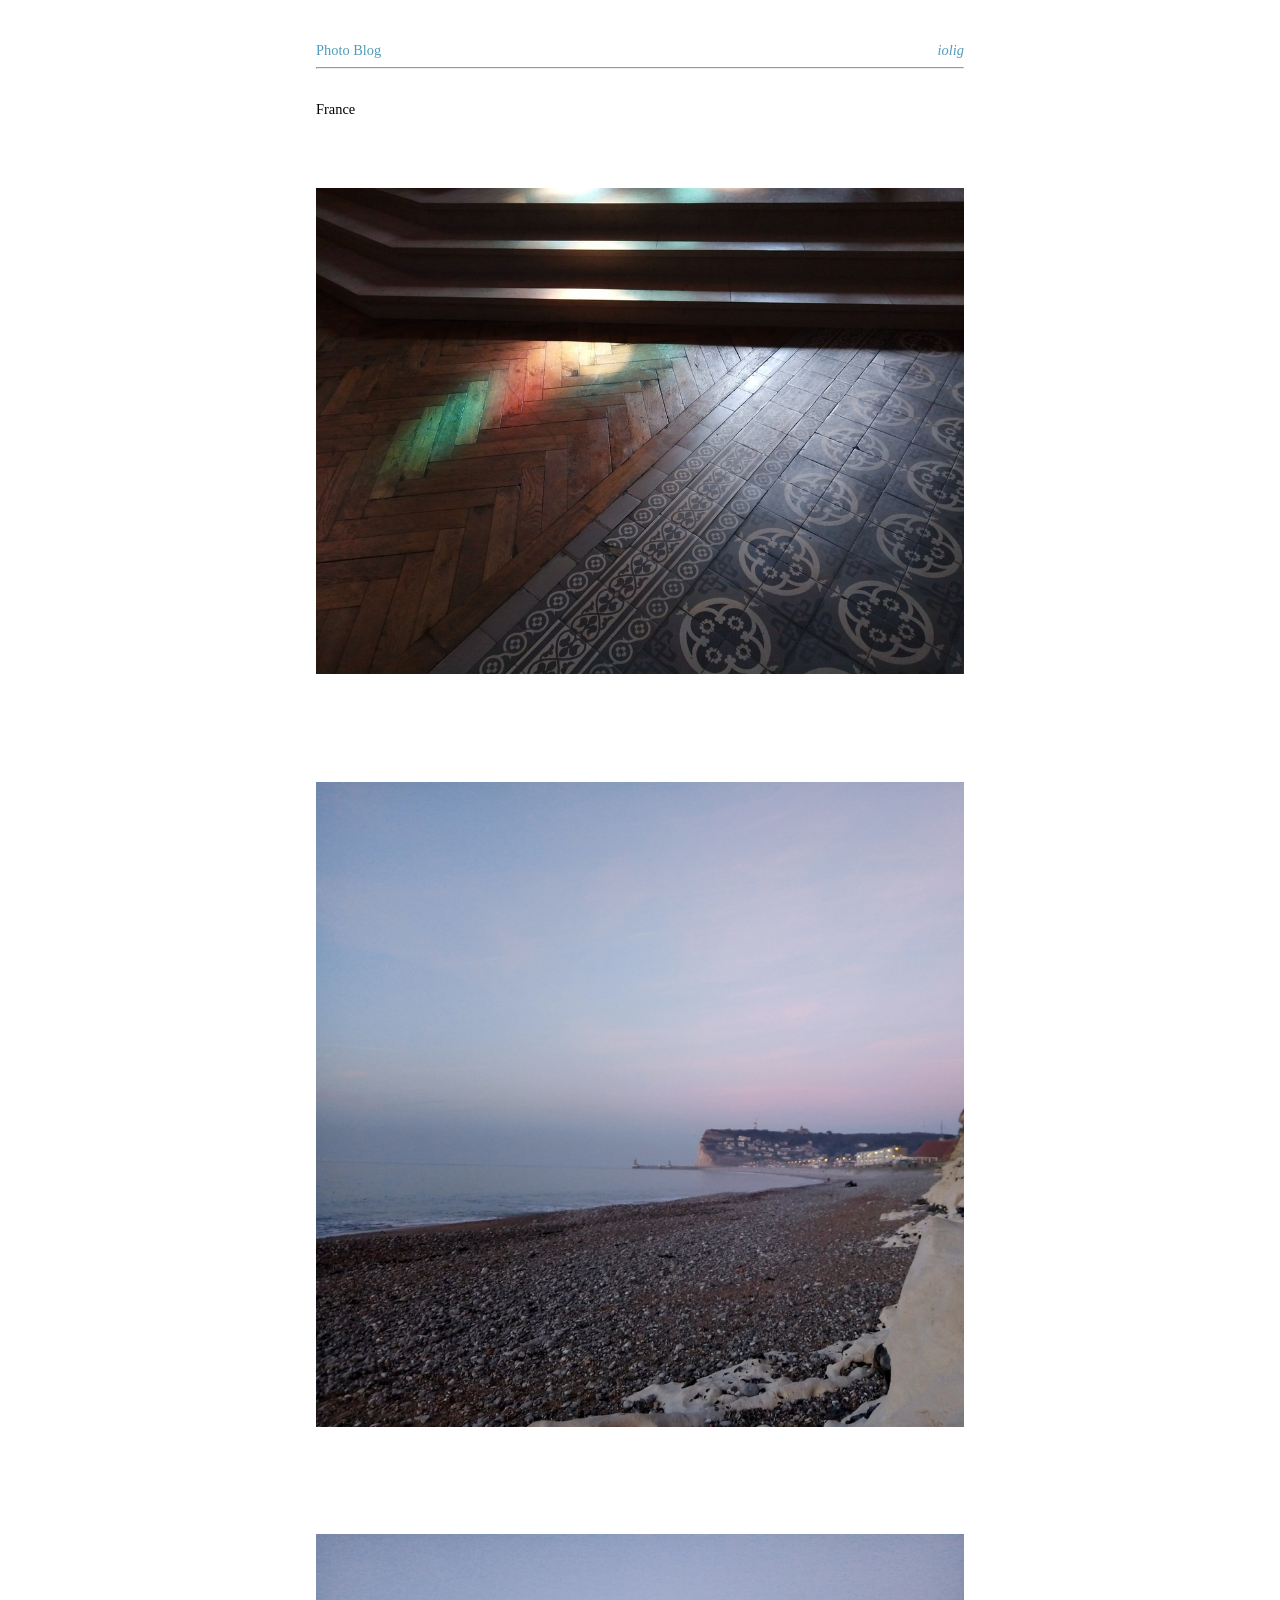
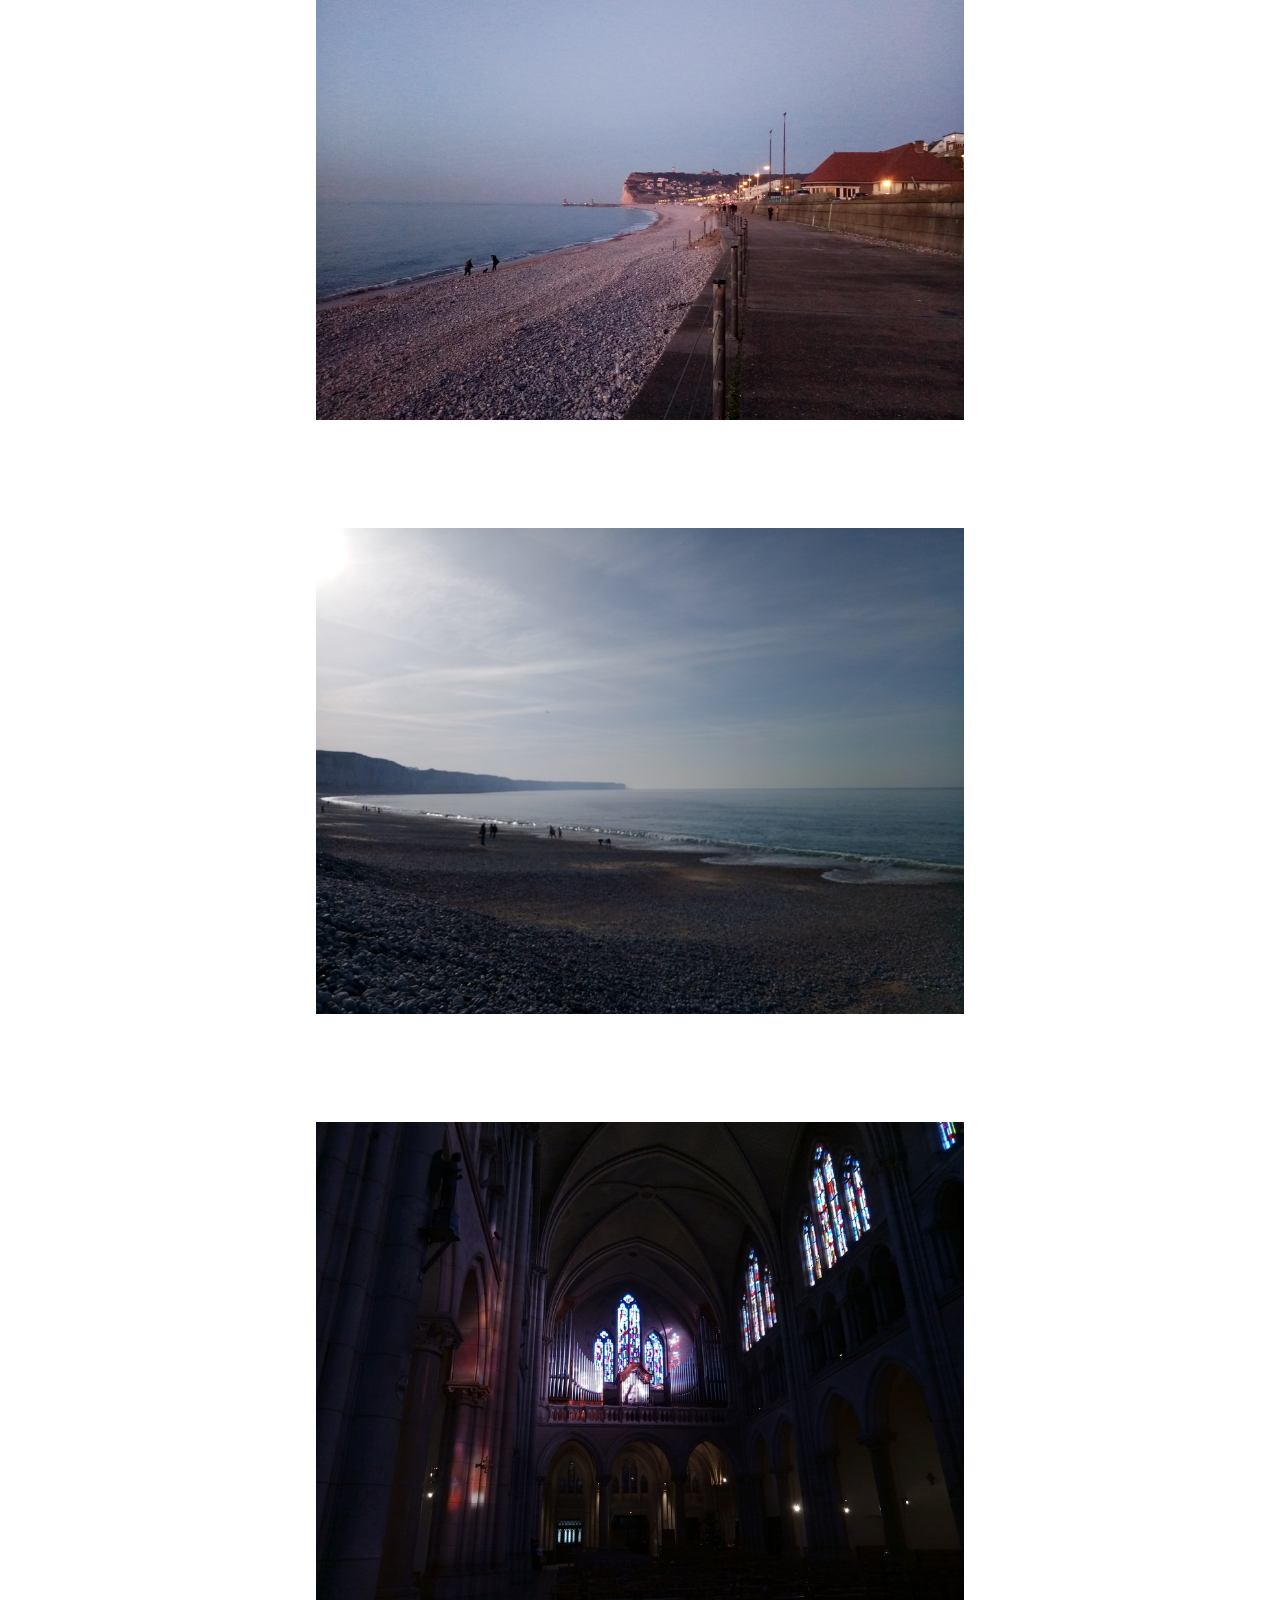
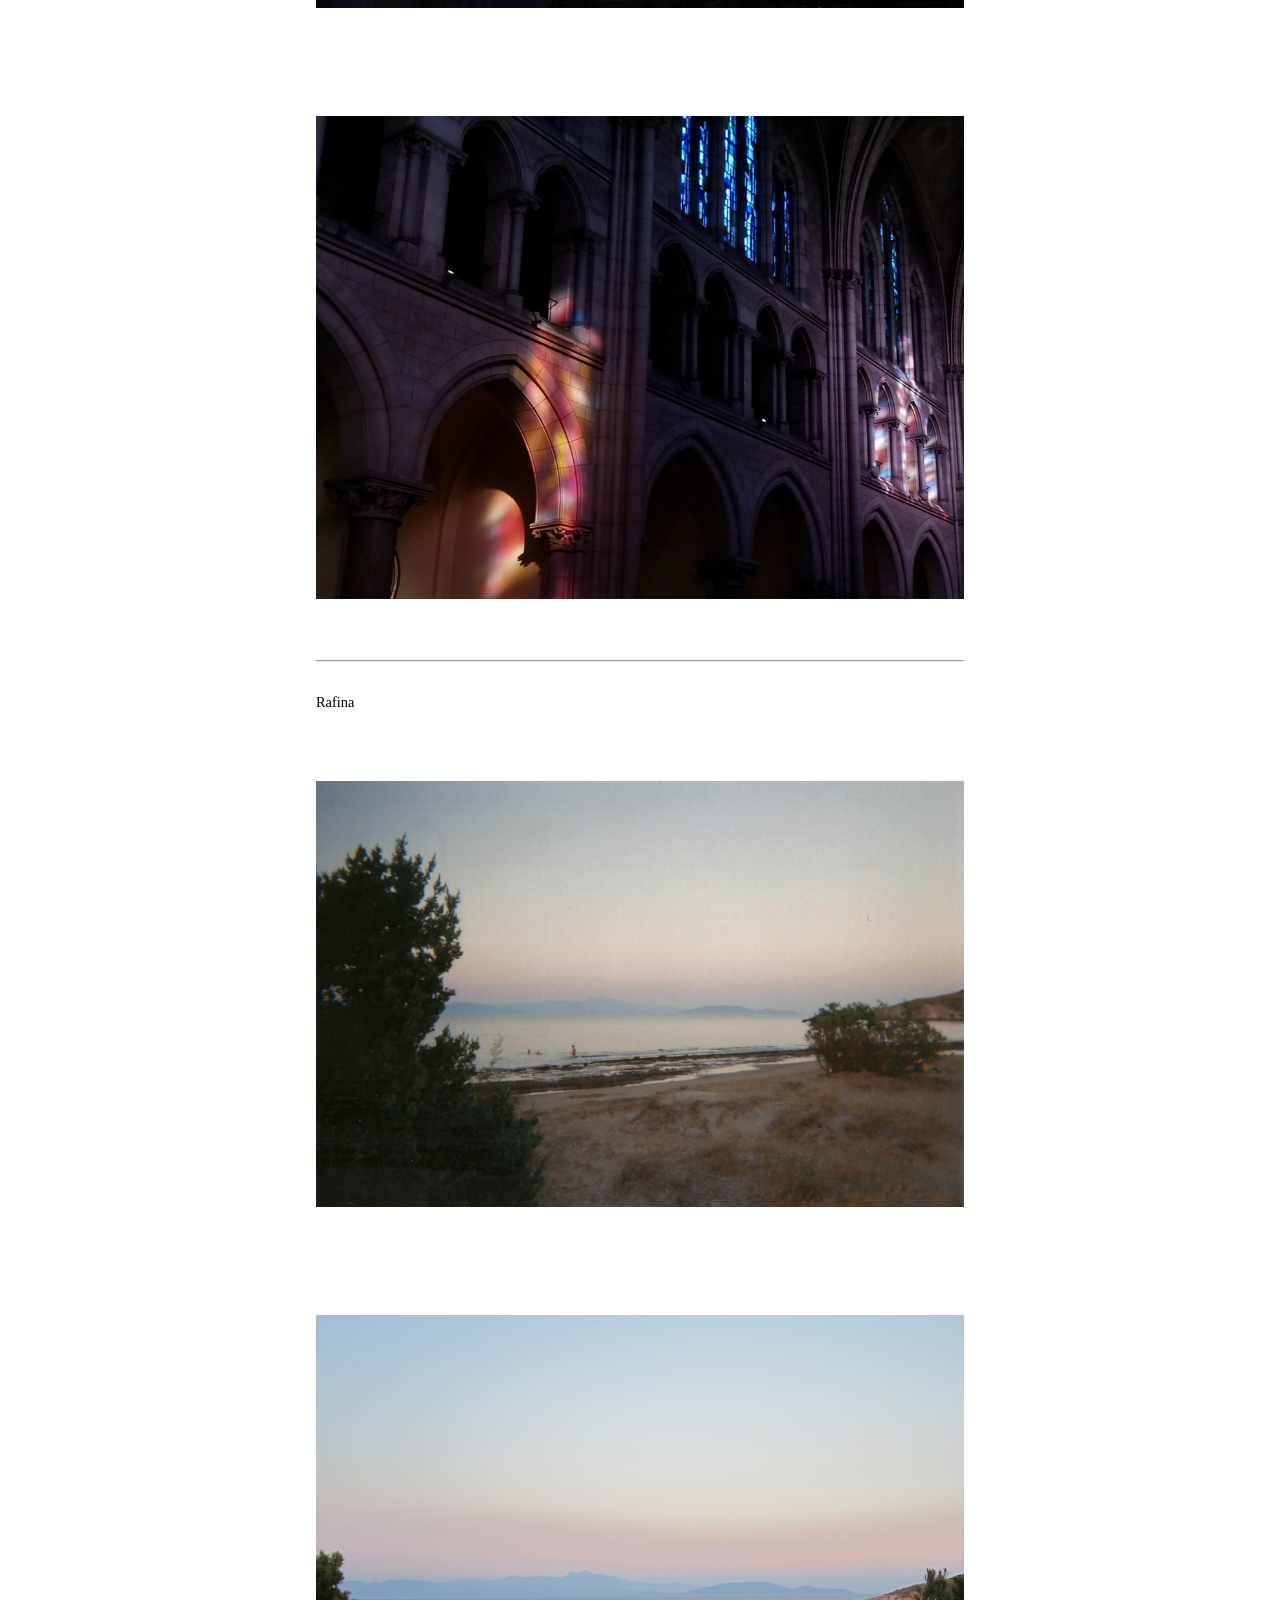
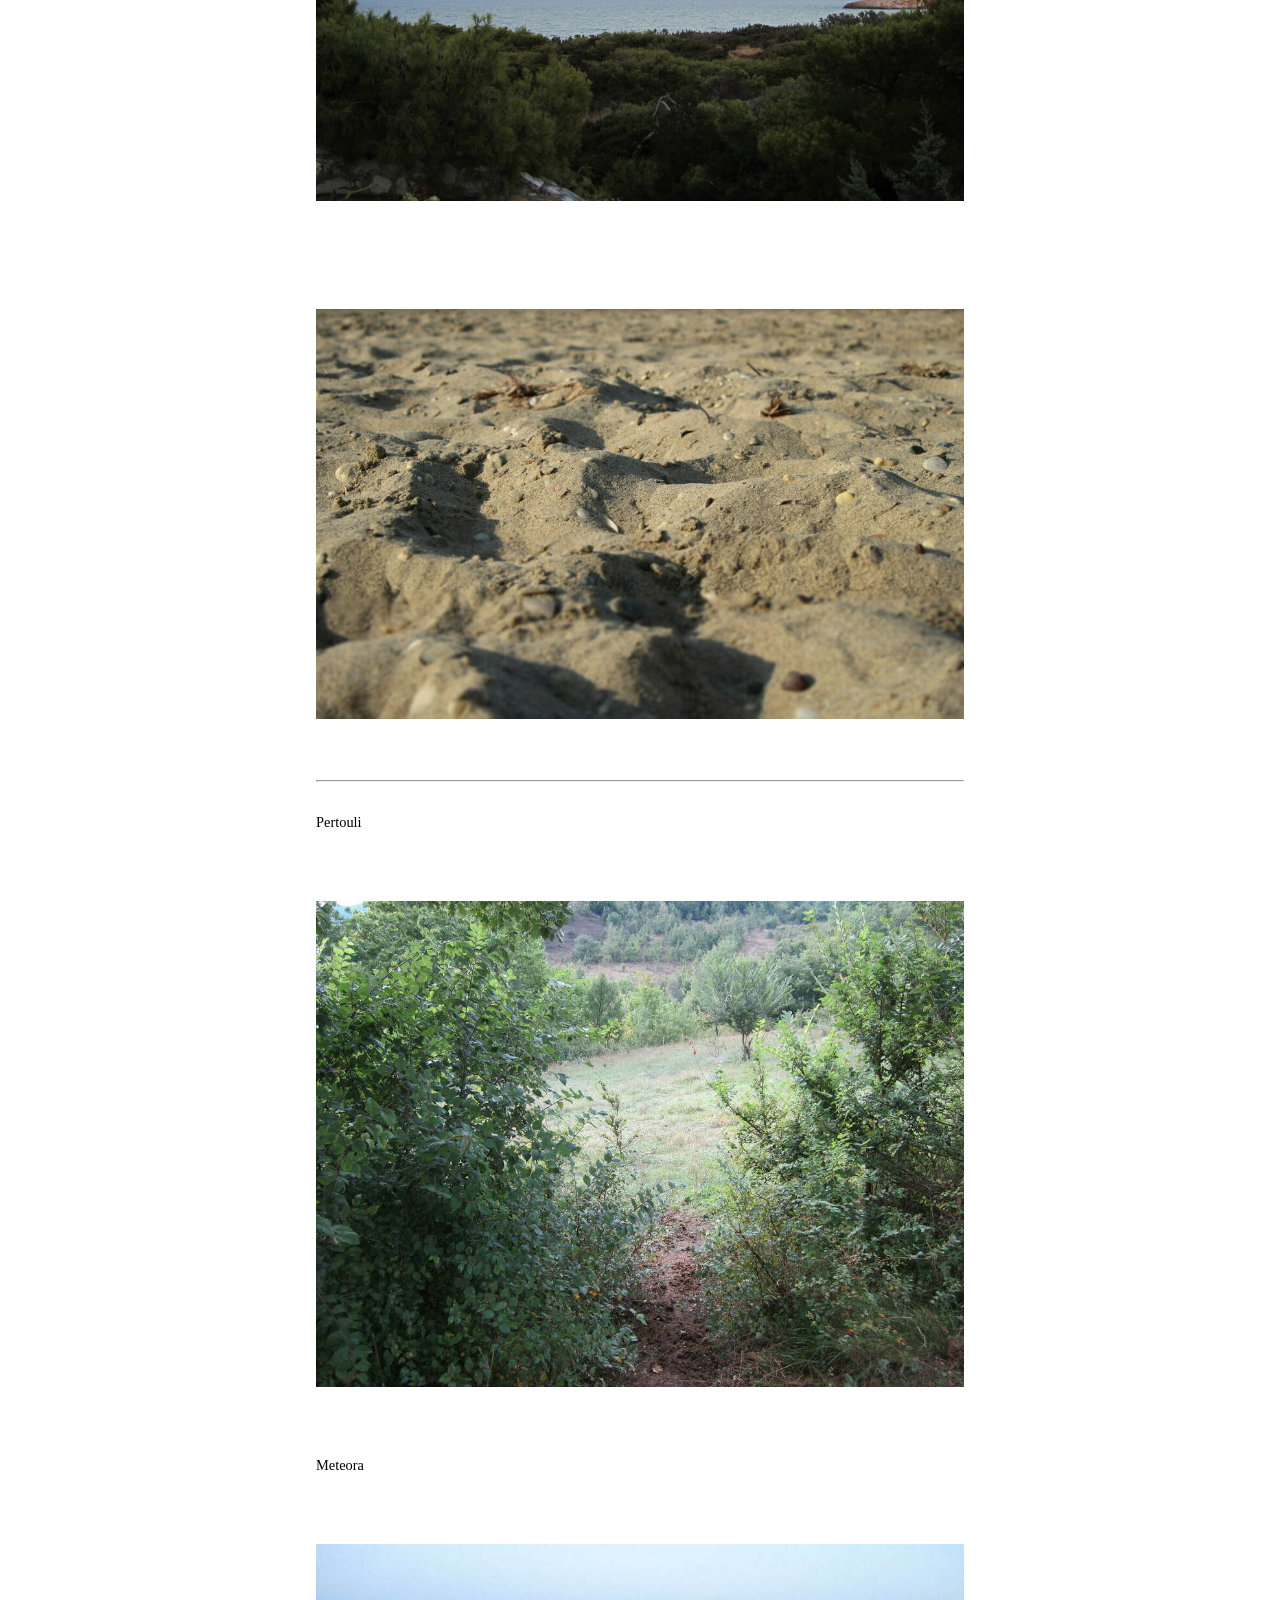
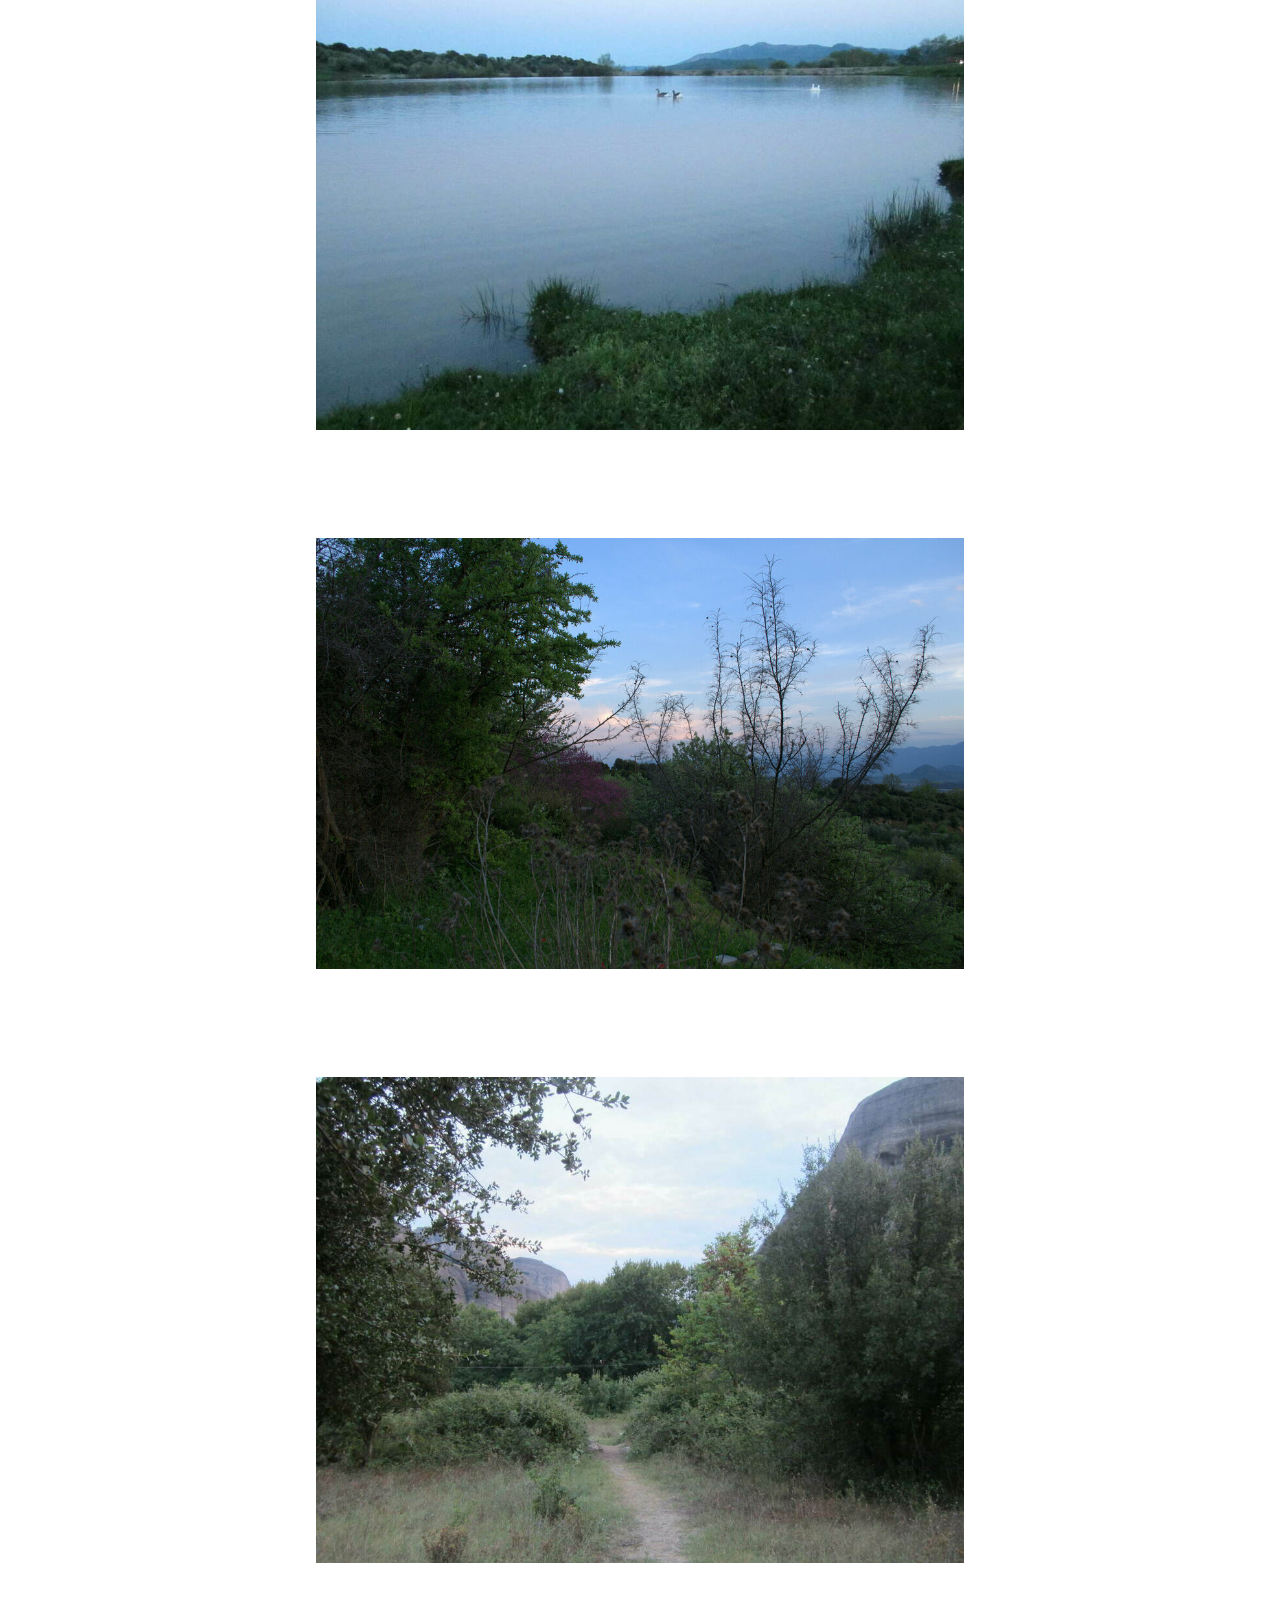
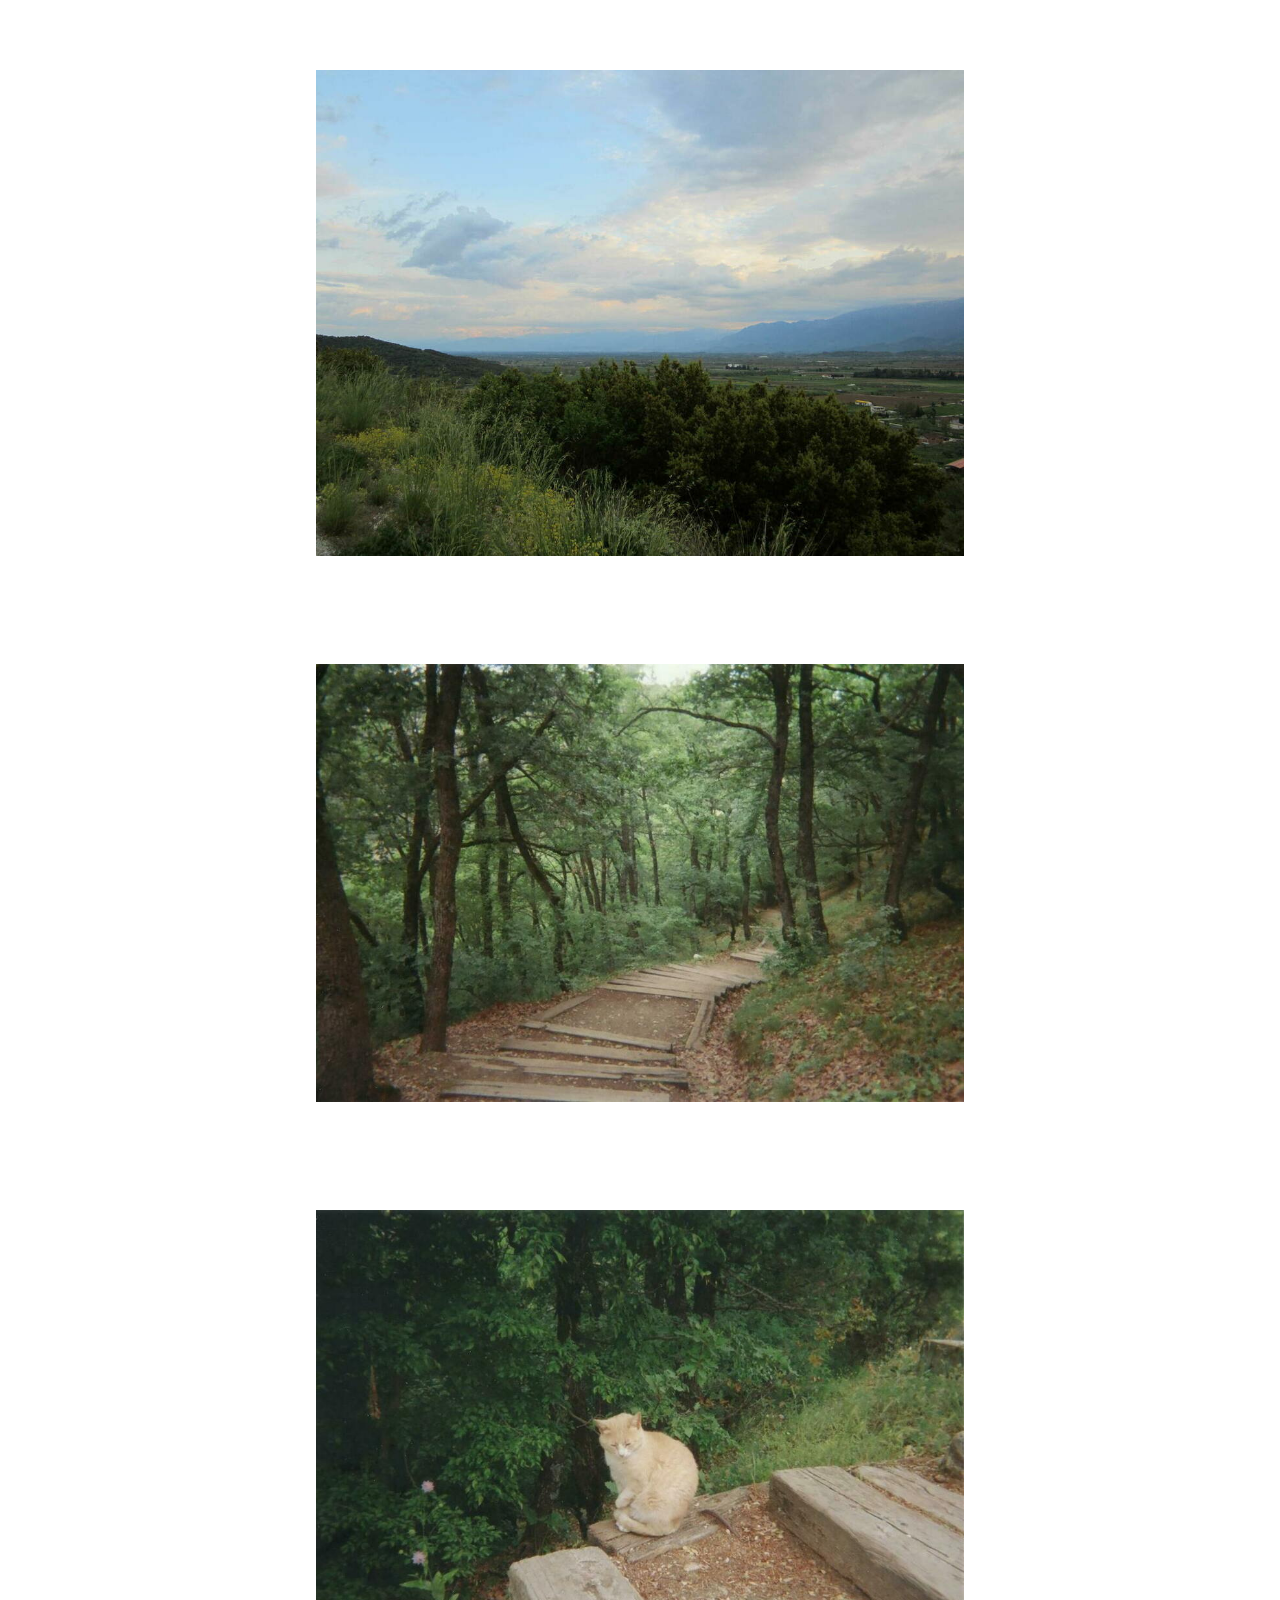
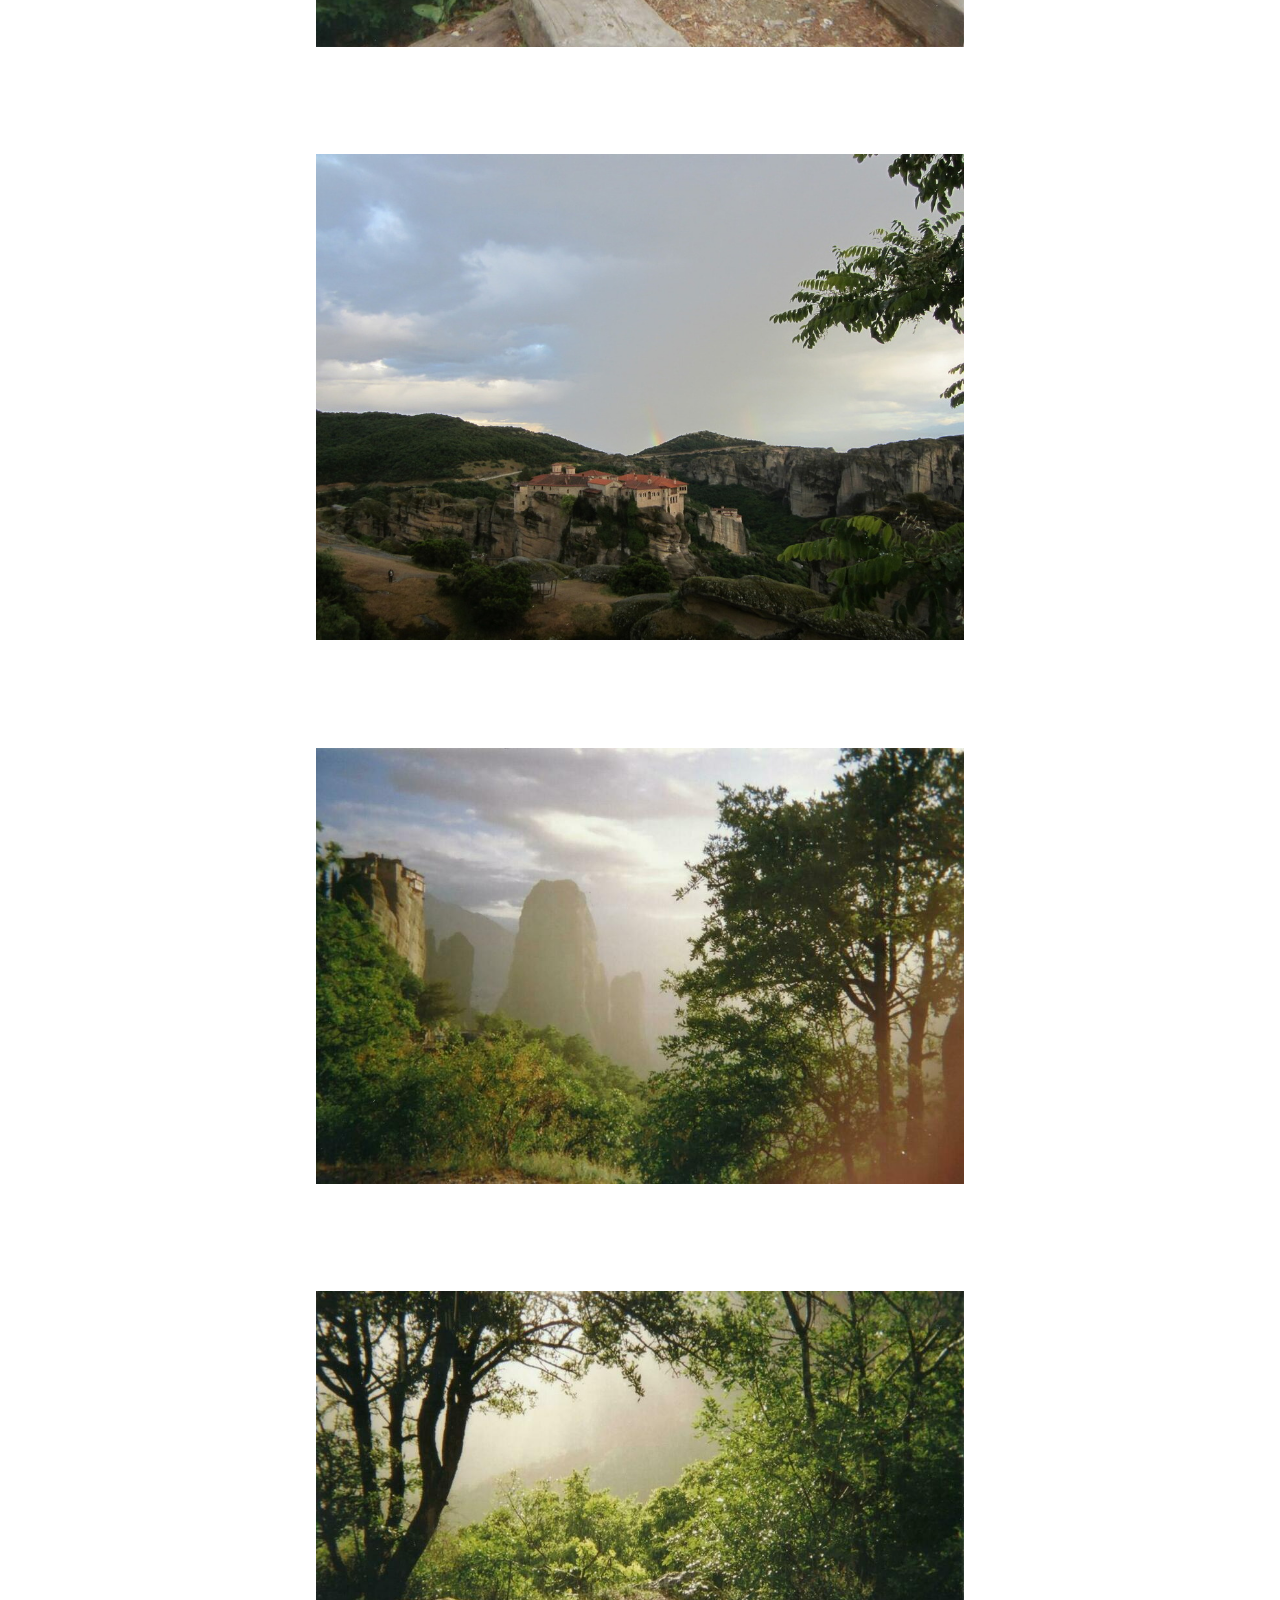
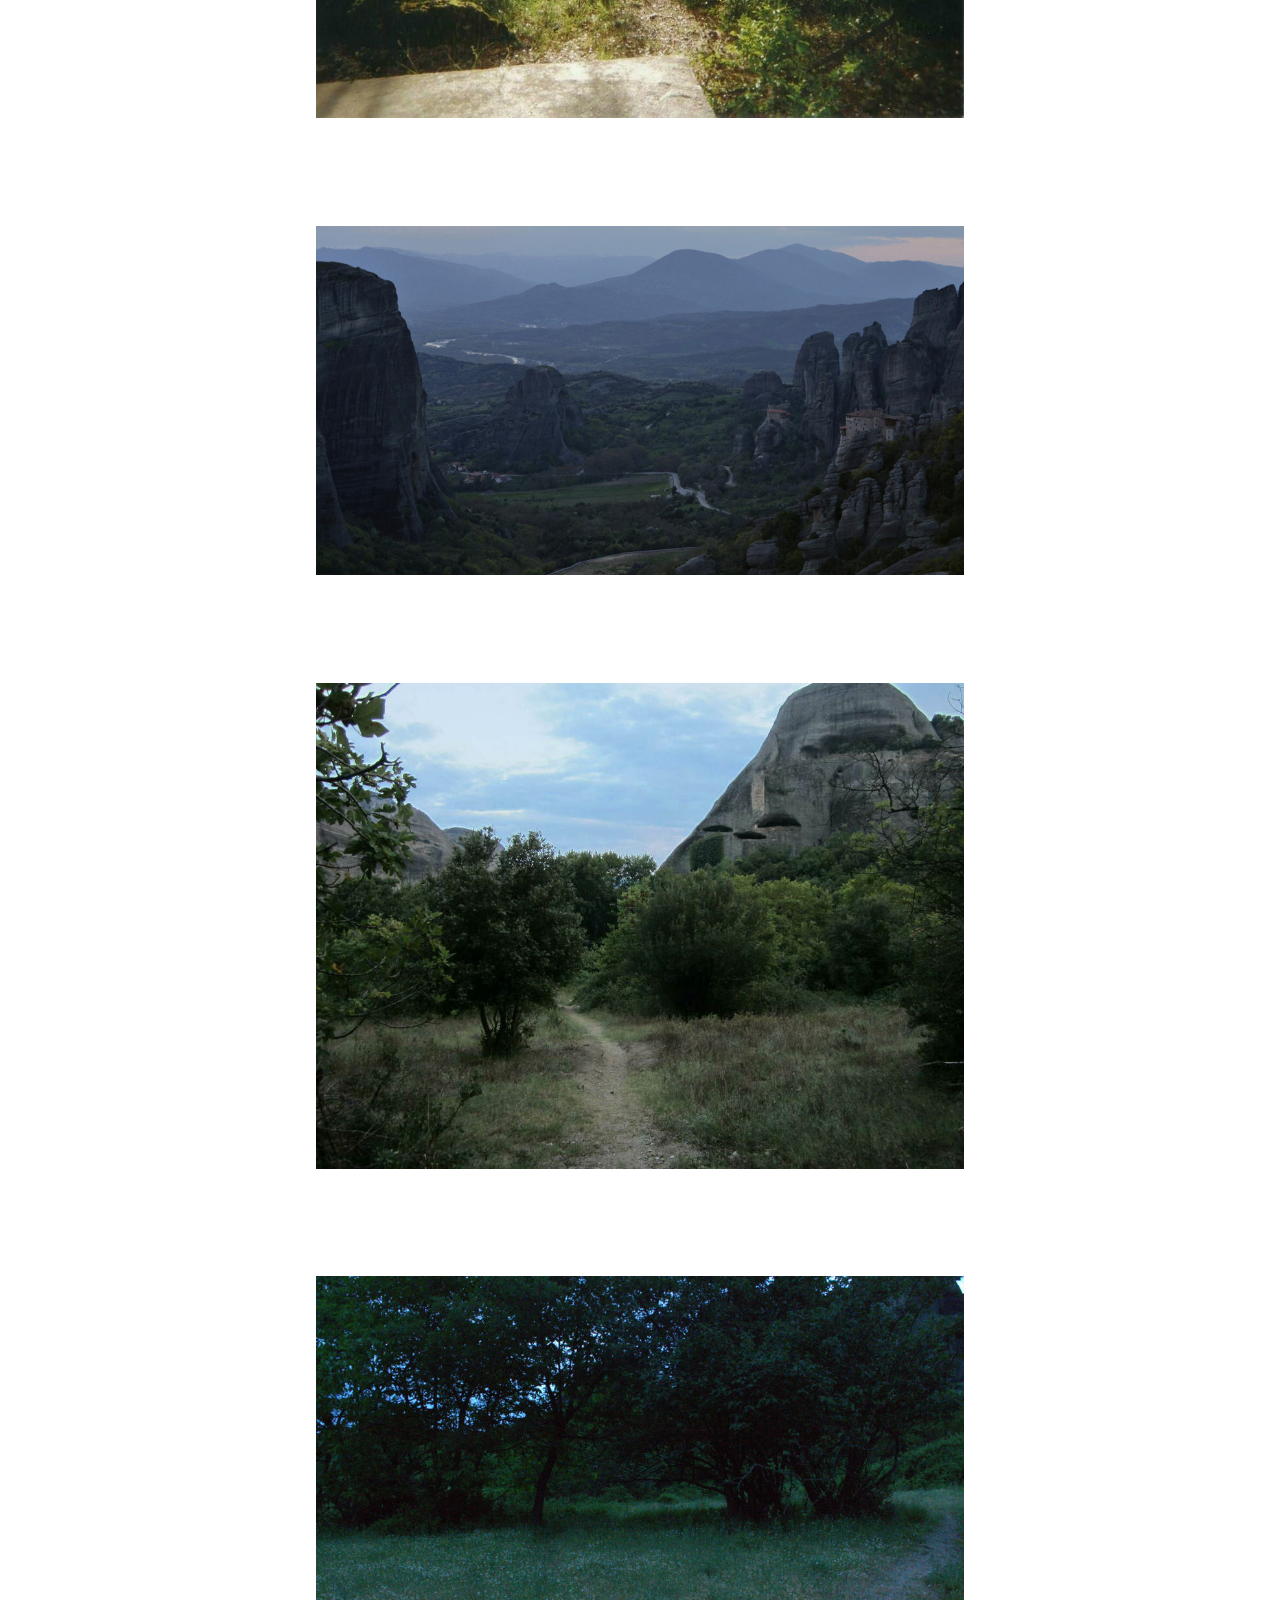
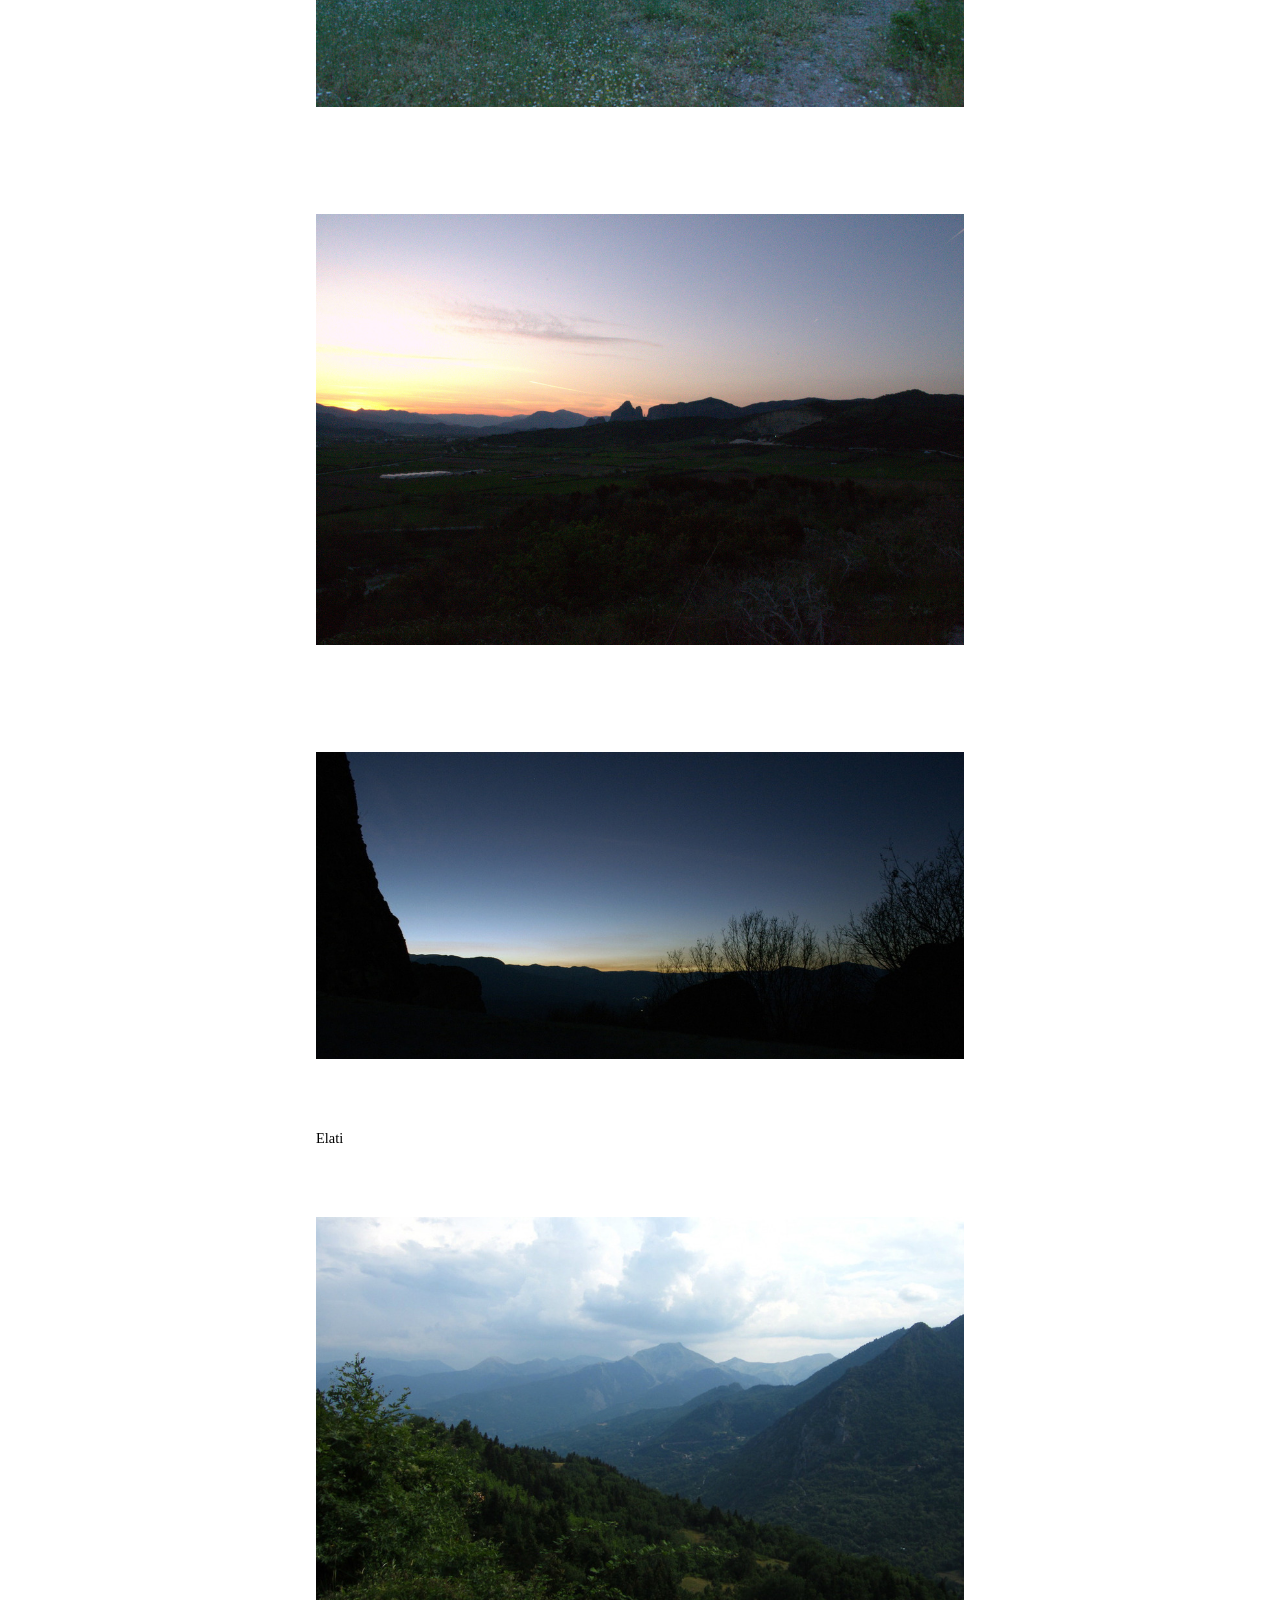
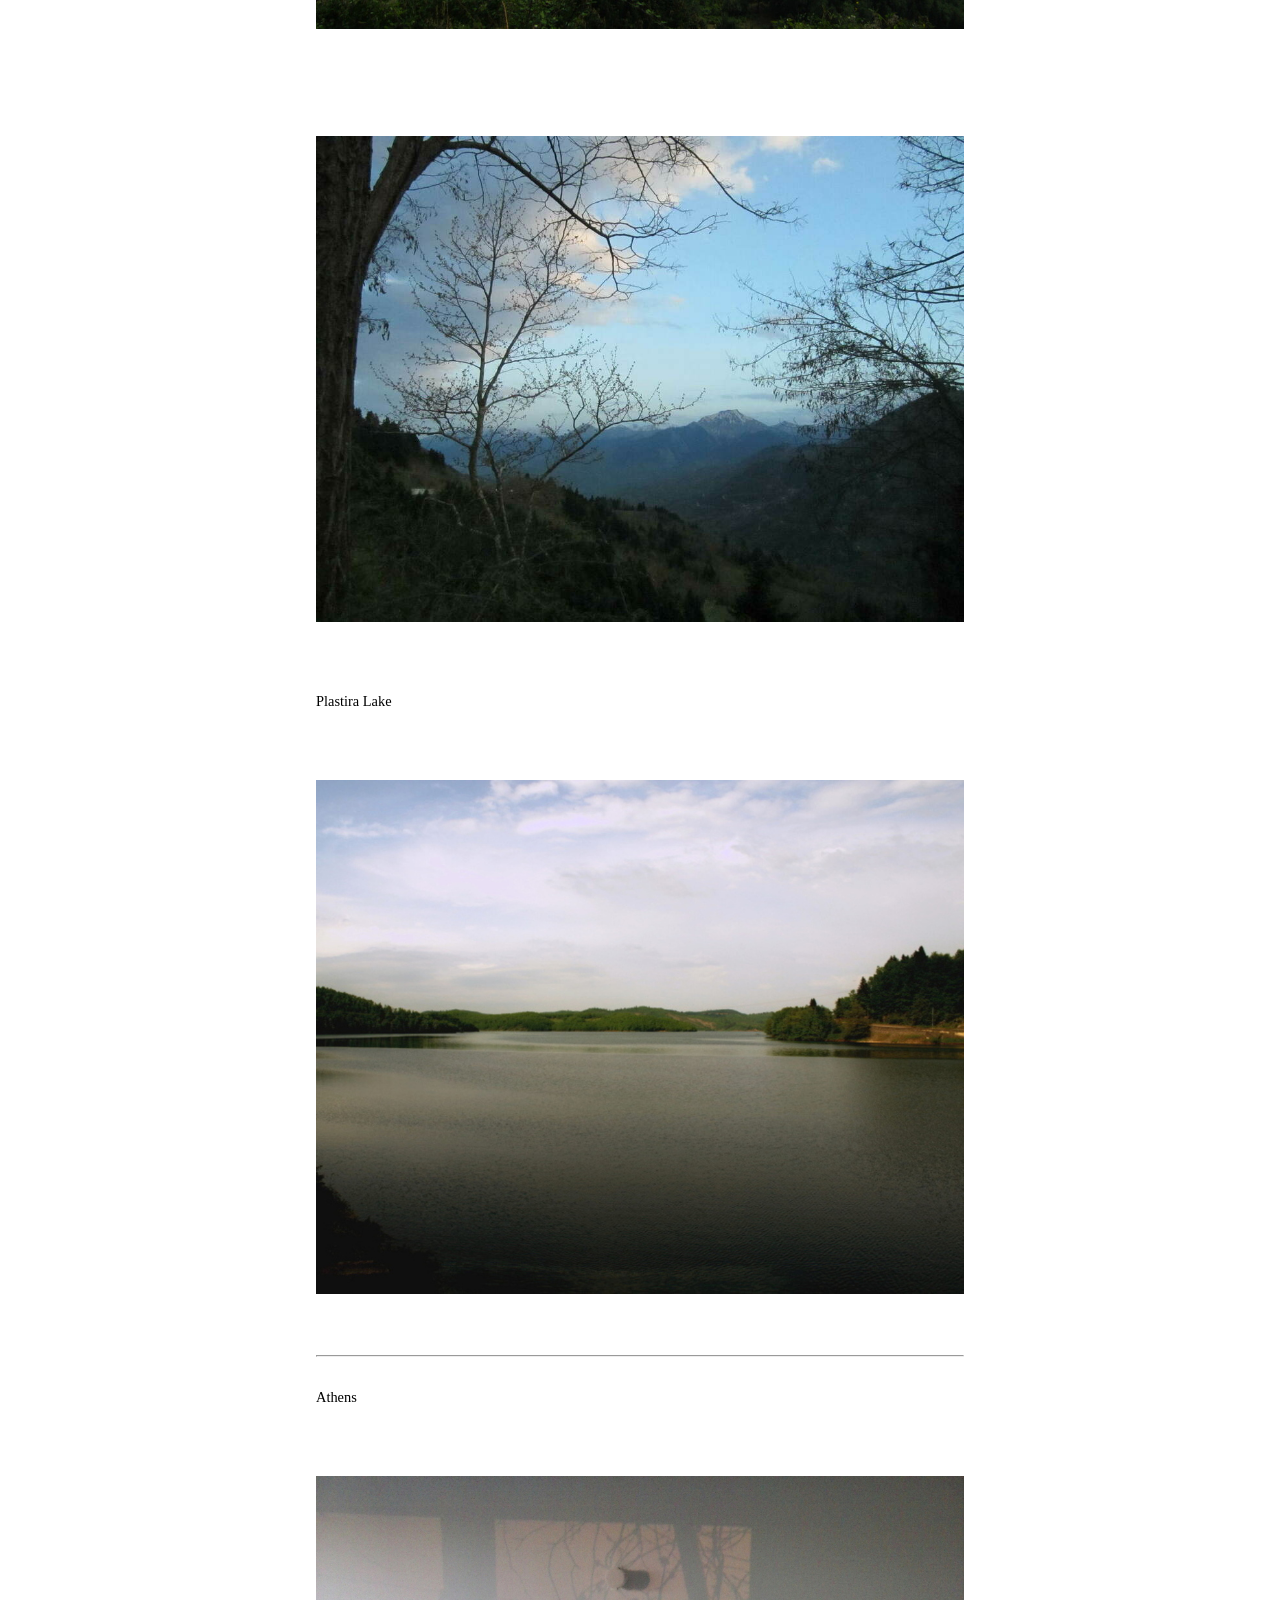
<file: index.html>
<!DOCTYPE html>
<html lang="en">
<head>
	<meta charset="utf-8">
	<title>iolig</title>
	<meta name="viewport" content="width=device-width">
	<meta name="keywords" content="iolig, blog">
	<meta name="author" content="iolig">
	<meta name="description" content="Photo Blog">
	<link rel="stylesheet" type="text/css" href="style.css">
</head>

<body>
	<p>
		<div>
			<div class="left"><font color="#509cba">Photo Blog</font></div>
			<div class="right"><font color="#509cba"><i>iolig</i></font></a>
			</div>
		</div>
	</p>

	<br>

	<hr>

	<p> France </p>
	
	<p><img src="images/34.jpg" alt="paris2"/></p>
	<p><img src="images/31.jpg" alt="fecamp1"/></p>
	<p><img src="images/32.jpg" alt="fecamp2"/></p>
	<p><img src="images/33.jpg" alt="fecamp3"/></p>
	<p><img src="images/25.jpg" alt="paris1"/></p>
	<p><img src="images/37.png" alt="paris3"/></p>
	
	<hr>
	
	<p>Rafina</p>
	<p><img src="images/01.jpg" alt="rafina1"/></p>
	<p><img src="images/13.jpg" alt="rafina2"/></p>
	<p><img src="images/28.jpg" alt="rafina3"/></p>

	<hr>
	
	<p>Pertouli</p>
	<p><img src="images/23.jpg" alt="pertouli"/></p>

	<p>Meteora</p>
	<p><img src="images/24.jpg" alt="kal1"/></p>
	<p><img src="images/16.jpg" alt="kal2"/></p>
	<p><img src="images/30.jpg" alt="meteora0"/></p>
	<p><img src="images/19.jpg" alt="meteora1"/></p>
	<p><img src="images/02.jpg" alt="meteora2"/></p>
	<p><img src="images/03.jpg" alt="meteora3"/></p>
	<p><img src="images/04.jpg" alt="meteora4"/></p>
	<p><img src="images/05.jpg" alt="meteora5"/></p>
	<p><img src="images/06.jpg" alt="meteora6"/></p>
	<p><img src="images/08.jpg" alt="meteora7"/></p>
	<p><img src="images/29.jpg" alt="meteora7/2"/></p>
	<p><img src="images/12.jpg" alt="meteora8"/></p>
	<p><img src="images/14.jpg" alt="meteora9"/></p>
	<p><img src="images/18.jpg" alt="meteora10"/></p>

	<p>Elati</p>
	<p><img src="images/07.jpg" alt="elati1"/></p>
	<p><img src="images/20.jpg" alt="elati2"/></p>

	<p>Plastira Lake</p>
	<p><img src="images/09.jpg" alt="plastira"/></p>

	<hr>

	<p>Athens</p>
	<p><img src="images/27.jpg" alt="domatio"/></p>
	<p><img src="images/10.jpg" alt="kipseli1"/></p>

	<hr>

	<p>Kaisariani</p>
	<p><img src="images/11.jpg" alt="kaisariani1"/></p>
	<p><img src="images/17.jpg" alt="kaisariani2"/></p>


</body>
</html>
</file>
<file: style.css>
body {
	max-width: 100%;
	width: 648px;
	font-size: 0.9em;
	line-height: 20px;
	margin: auto;
	padding: 10px;
}

.left {
    float: left;
}
.right {
    float: right;
}

img {
	display: block;
	margin: auto;
	padding: 6% 0px;
	width: 100%;
	max-width: 100%;
	height: auto;
}

p {
	margin-top: 30px;
	margin-bottom: 22px;
}
</file>
